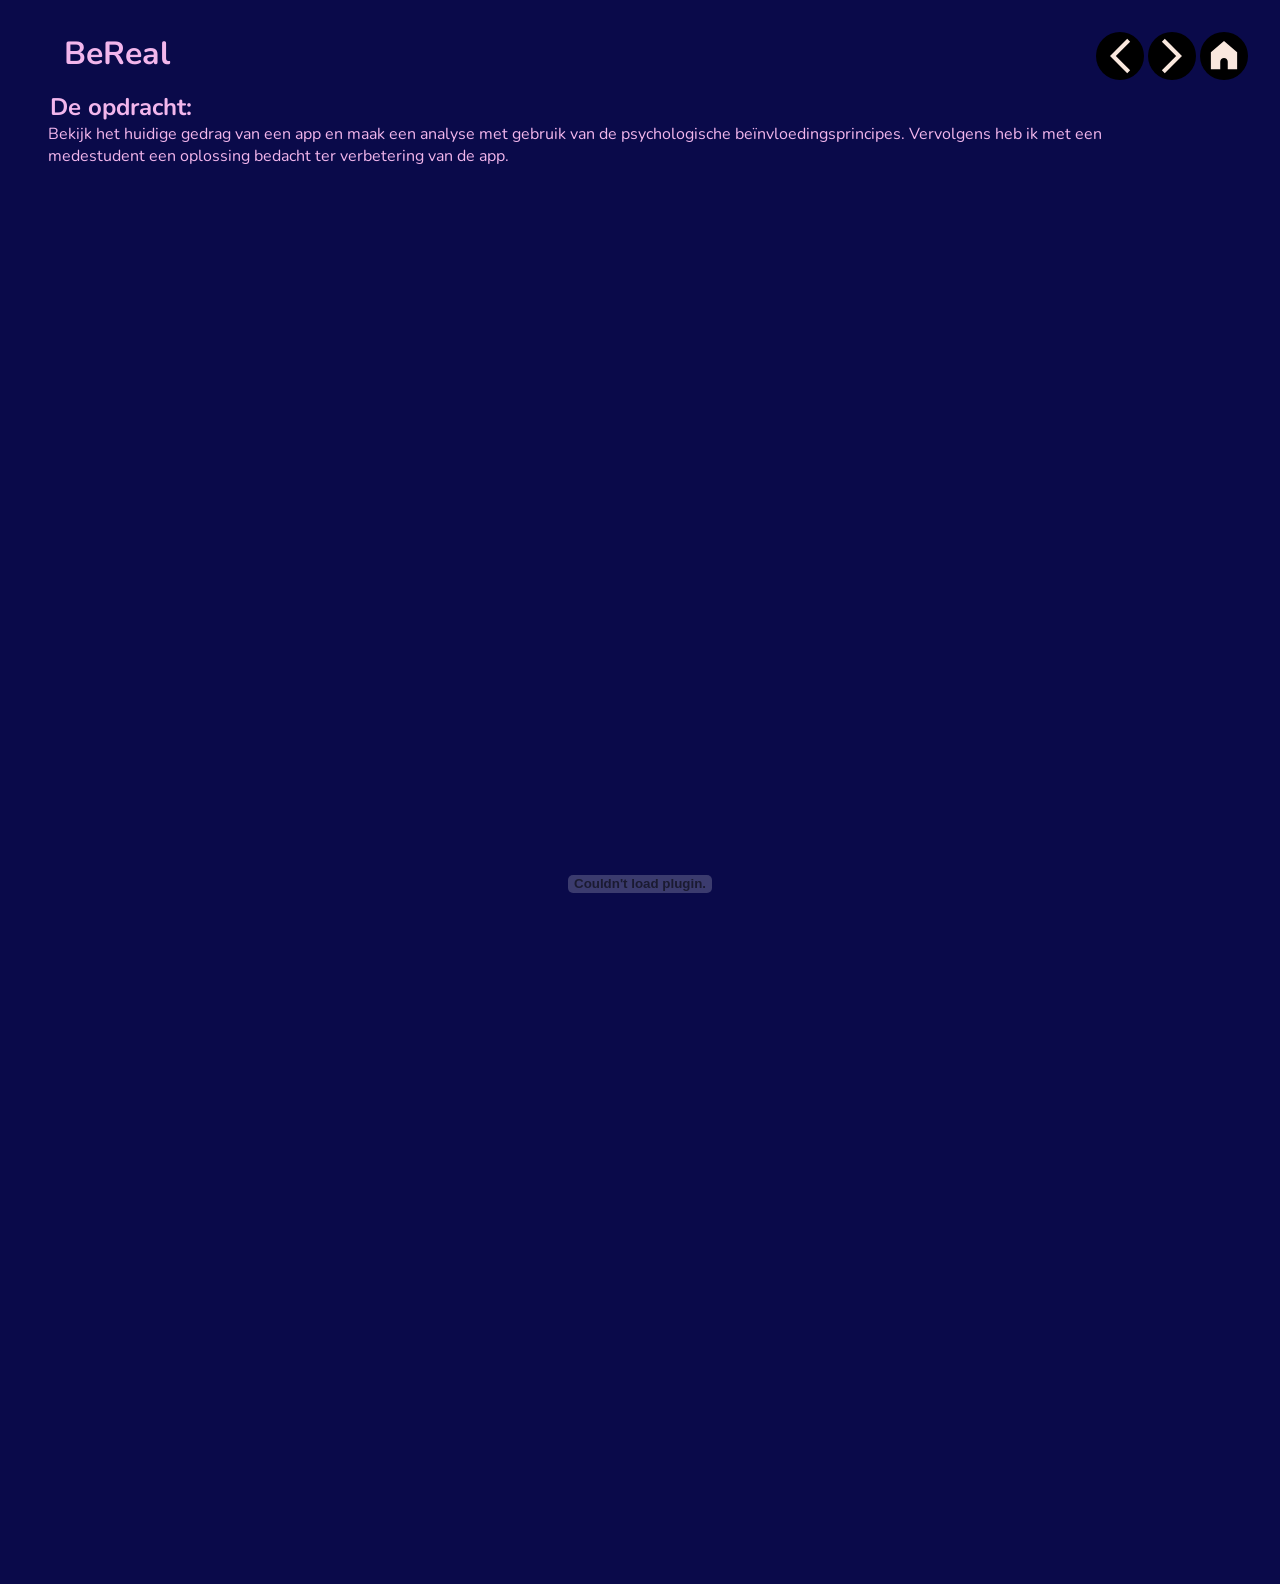
<file: bereal.html>
<!DOCTYPE html>
<html lang="en">
<head>
    <meta charset="UTF-8">
    <meta name="viewport" content="width=device-width, initial-scale=1.0">
    <link rel="stylesheet" href="style.css" />
    <title>BeReal</title>
</head>
<body>
    <h1>BeReal</h1>
    <article class="uitleg">
      <h2>De opdracht:</h2>
      <p>Bekijk het huidige gedrag van een app en maak een analyse met gebruik van de psychologische beïnvloedingsprincipes. Vervolgens heb ik met een medestudent een oplossing bedacht ter verbetering van de app.</p>
    </article>
    <embed class="bar" src="./pdf/case-analyse-eind.pdf" width="600px" height="800px"/>
    <section>
      <a href="./seepje.html" class="terug"><svg   version="1.1" id="XMLID_287_" xmlns="http://www.w3.org/2000/svg" xmlns:xlink="http://www.w3.org/1999/xlink" viewBox="-5.28 -5.28 34.56 34.56" xml:space="preserve" stroke="#FAE8DE" stroke-width="0.9600000000000002" transform="rotate(0)"><g id="SVGRepo_bgCarrier" stroke-width="0"><rect x="-5.28" y="-5.28" width="34.56" height="34.56" rx="17.28" fill="#000000" strokewidth="0"></rect></g><g id="SVGRepo_tracerCarrier" stroke-linecap="round" stroke-linejoin="round"></g><g id="SVGRepo_iconCarrier"> <g id="next"> <g> <polygon points="6.8,23.7 5.4,22.3 15.7,12 5.4,1.7 6.8,0.3 18.5,12 "></polygon> </g> </g> </g></svg></a>
      <a href="./pizza.html" class="volgende"><svg   version="1.1" id="XMLID_287_" xmlns="http://www.w3.org/2000/svg" xmlns:xlink="http://www.w3.org/1999/xlink" viewBox="-5.28 -5.28 34.56 34.56" xml:space="preserve" stroke="#FAE8DE" stroke-width="0.9600000000000002" transform="rotate(0)"><g id="SVGRepo_bgCarrier" stroke-width="0"><rect x="-5.28" y="-5.28" width="34.56" height="34.56" rx="17.28" fill="#000000" strokewidth="0"></rect></g><g id="SVGRepo_tracerCarrier" stroke-linecap="round" stroke-linejoin="round"></g><g id="SVGRepo_iconCarrier"> <g id="next"> <g> <polygon points="6.8,23.7 5.4,22.3 15.7,12 5.4,1.7 6.8,0.3 18.5,12 "></polygon> </g> </g> </g></svg></a>
      <a href="./projecten.html" class="home"><svg viewBox="-4.8 -4.8 25.60 25.60" fill="none" xmlns="http://www.w3.org/2000/svg" stroke=""><g id="SVGRepo_bgCarrier" stroke-width="0"><rect x="-4.8" y="-4.8" width="25.60" height="25.60" rx="12.8" fill="black" strokewidth="0"></rect></g><g id="SVGRepo_tracerCarrier" stroke-linecap="round" stroke-linejoin="round"></g><g id="SVGRepo_iconCarrier"> <path d="M1 6V15H6V11C6 9.89543 6.89543 9 8 9C9.10457 9 10 9.89543 10 11V15H15V6L8 0L1 6Z" fill="#FAE8DE"></path> </g></svg></a>
    </section>
    
</body>
</html>
</file>
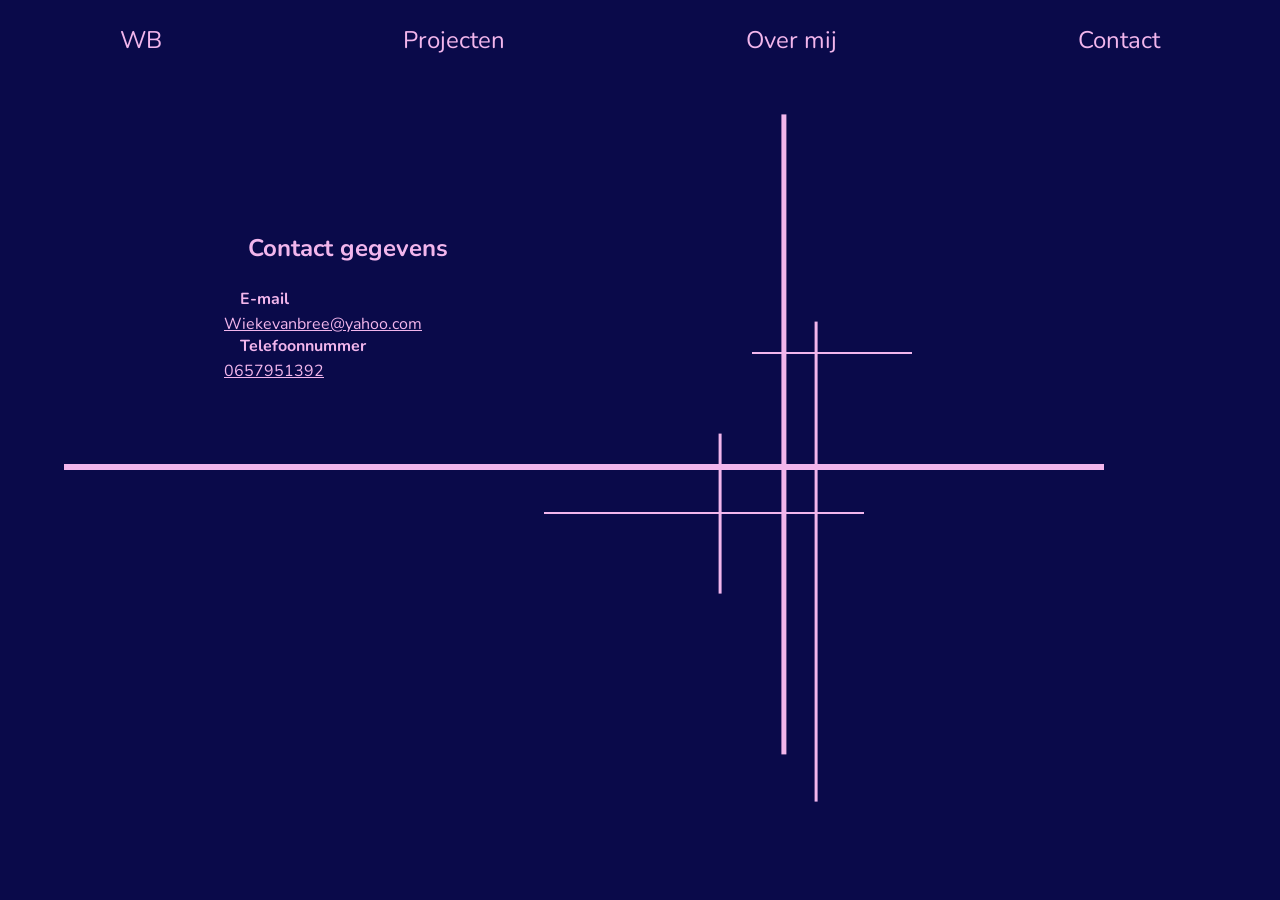
<file: contact.html>
<!DOCTYPE html>
<html lang="en">
<head>
    <meta charset="UTF-8">
    <meta name="viewport" content="width=device-width, initial-scale=1.0">
    <title>Wieke van Bree | Contact</title>
    <link rel="stylesheet" href="style.css" />
</head>
<body>
    <nav>
        <ul>
            <li><a href="./index.html">WB</a></li>
            <li><a href="./projecten.html">Projecten</a></li>
            <li><a href="./overmij.html">Over mij</a></li>
            <li><a href="./contact.html">Contact</a></li>
        </ul>
    </nav>

    <section class="contact">
        <hr>
        <hr>
        <hr>
        <hr>
        <hr>
        <hr>

        <section>
            <h2>Contact gegevens</h2>
            <p><strong>E-mail</strong></p>
            <a href="mailto:wiekevanbree@yahoo.com">Wiekevanbree@yahoo.com</a>
            <p><strong>Telefoonnummer</strong></p>
            <a href="tel:+31657951392">0657951392</a>
        </section>
    </section>
    
</body>
</html>
</file>
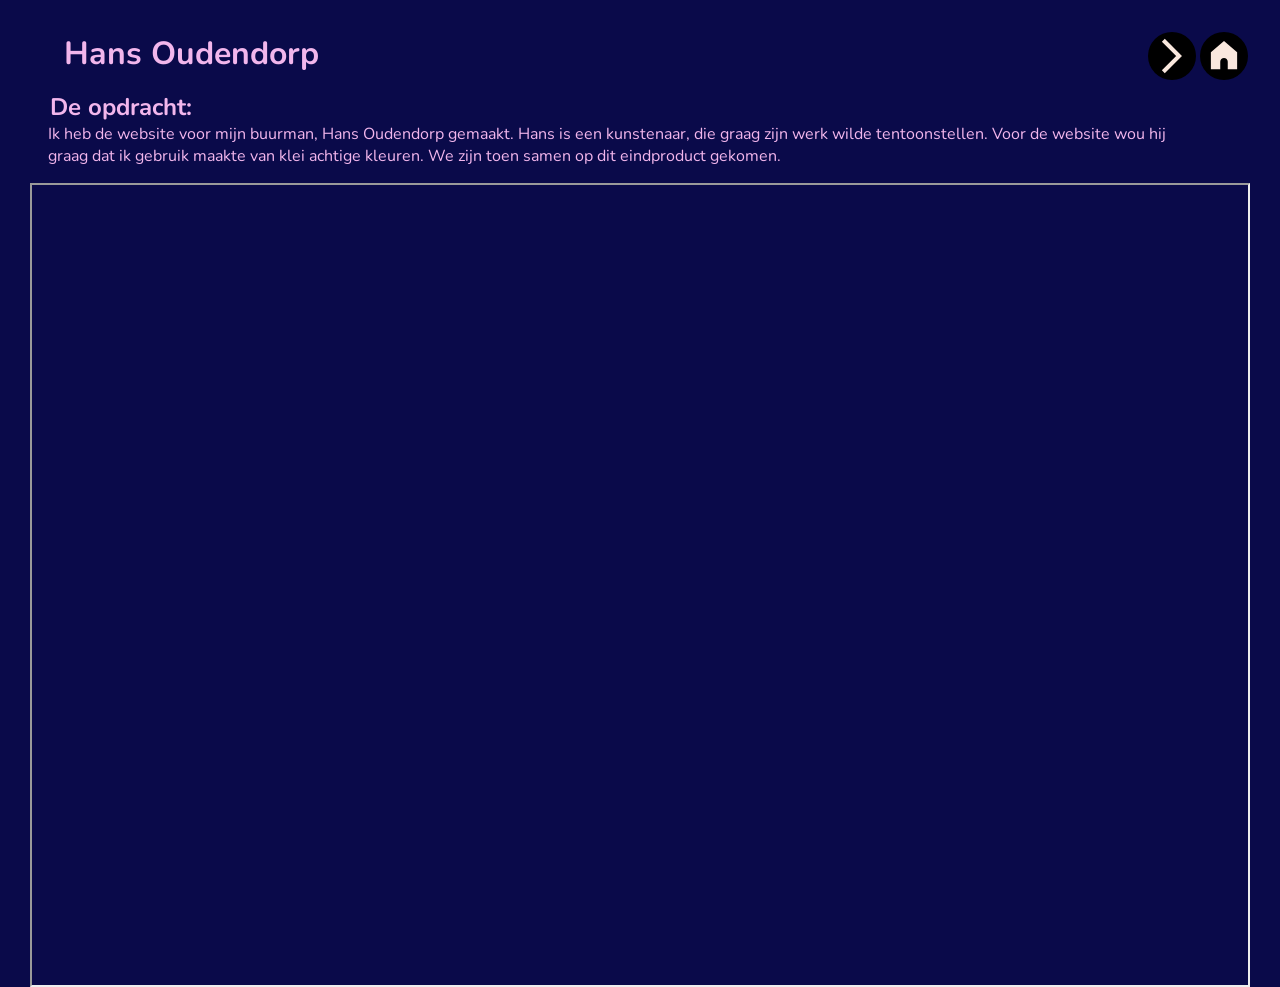
<file: hans.html>
<!DOCTYPE html>
<html lang="en">
<head>
    <meta charset="UTF-8">
    <meta name="viewport" content="width=device-width, initial-scale=1.0">
    <link rel="stylesheet" href="style.css" />
    <title> Hans Oudendorp | Wieke van Bree</title>
</head>
<body>
  <h1>Hans Oudendorp</h1>
  <article class="uitleg">
    <h2>De opdracht:</h2>
    <p>Ik heb de website voor mijn buurman, Hans Oudendorp gemaakt. Hans is een kunstenaar, die graag zijn werk wilde tentoonstellen. Voor de website wou hij graag  dat ik gebruik maakte van klei achtige kleuren. We zijn toen samen op dit eindproduct gekomen.</p>
  </article>
  <article>
    <iframe src="https://www.sculpturehansoudendorp.com" title="Website van Hans Oudendorp" class="frame-computer" allowfullscreen></iframe>
  </article>
  <section>
    <a href="./vormgeving1.html" class="volgende"><svg   version="1.1" id="XMLID_287_" xmlns="http://www.w3.org/2000/svg" xmlns:xlink="http://www.w3.org/1999/xlink" viewBox="-5.28 -5.28 34.56 34.56" xml:space="preserve" stroke="#FAE8DE" stroke-width="0.9600000000000002" transform="rotate(0)"><g id="SVGRepo_bgCarrier" stroke-width="0"><rect x="-5.28" y="-5.28" width="34.56" height="34.56" rx="17.28" fill="#000000" strokewidth="0"></rect></g><g id="SVGRepo_tracerCarrier" stroke-linecap="round" stroke-linejoin="round"></g><g id="SVGRepo_iconCarrier"> <g id="next"> <g> <polygon points="6.8,23.7 5.4,22.3 15.7,12 5.4,1.7 6.8,0.3 18.5,12 "></polygon> </g> </g> </g></svg></a>
    <a href="./projecten.html" class="home"><svg viewBox="-4.8 -4.8 25.60 25.60" fill="none" xmlns="http://www.w3.org/2000/svg" stroke=""><g id="SVGRepo_bgCarrier" stroke-width="0"><rect x="-4.8" y="-4.8" width="25.60" height="25.60" rx="12.8" fill="black" strokewidth="0"></rect></g><g id="SVGRepo_tracerCarrier" stroke-linecap="round" stroke-linejoin="round"></g><g id="SVGRepo_iconCarrier"> <path d="M1 6V15H6V11C6 9.89543 6.89543 9 8 9C9.10457 9 10 9.89543 10 11V15H15V6L8 0L1 6Z" fill="#FAE8DE"></path> </g></svg></a>
  </section>
</body>
    
</body>
</html>
</file>
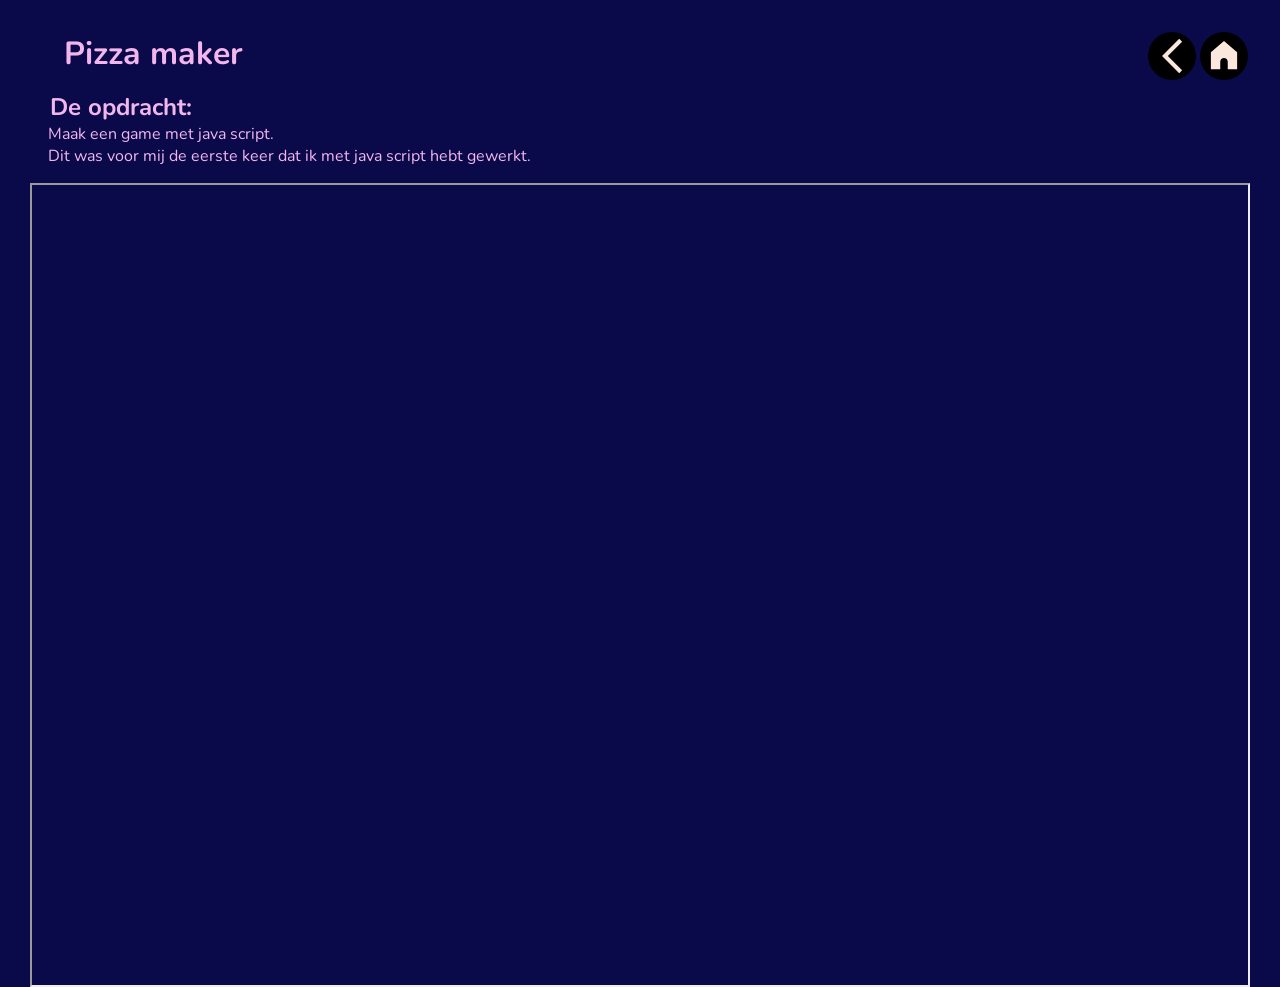
<file: pizza.html>
<!DOCTYPE html>
<html lang="en">
<head>
    <meta charset="UTF-8">
    <meta name="viewport" content="width=device-width, initial-scale=1.0">
    <link rel="stylesheet" href="style.css" />
    <title> Pizza maker | Wieke van Bree</title>
</head>
<body>

    <h1>Pizza maker</h1>
    <article class="uitleg">
      <h2>De opdracht:</h2>
      <p>Maak een game met java script.</p>
      <p>Dit was voor mij de eerste keer dat ik met java script hebt gewerkt.</p>
    </article>
    <iframe src="https://wiekev.github.io/depizzamaker/" class="frame-computer" allowfullscreen></iframe>
    <section>
      <a href="./bereal.html" class="terug"><svg   version="1.1" id="XMLID_287_" xmlns="http://www.w3.org/2000/svg" xmlns:xlink="http://www.w3.org/1999/xlink" viewBox="-5.28 -5.28 34.56 34.56" xml:space="preserve" stroke="#FAE8DE" stroke-width="0.9600000000000002" transform="rotate(0)"><g id="SVGRepo_bgCarrier" stroke-width="0"><rect x="-5.28" y="-5.28" width="34.56" height="34.56" rx="17.28" fill="#000000" strokewidth="0"></rect></g><g id="SVGRepo_tracerCarrier" stroke-linecap="round" stroke-linejoin="round"></g><g id="SVGRepo_iconCarrier"> <g id="next"> <g> <polygon points="6.8,23.7 5.4,22.3 15.7,12 5.4,1.7 6.8,0.3 18.5,12 "></polygon> </g> </g> </g></svg></a>
      <a href="./projecten.html" class="home"><svg viewBox="-4.8 -4.8 25.60 25.60" fill="none" xmlns="http://www.w3.org/2000/svg" stroke=""><g id="SVGRepo_bgCarrier" stroke-width="0"><rect x="-4.8" y="-4.8" width="25.60" height="25.60" rx="12.8" fill="black" strokewidth="0"></rect></g><g id="SVGRepo_tracerCarrier" stroke-linecap="round" stroke-linejoin="round"></g><g id="SVGRepo_iconCarrier"> <path d="M1 6V15H6V11C6 9.89543 6.89543 9 8 9C9.10457 9 10 9.89543 10 11V15H15V6L8 0L1 6Z" fill="#FAE8DE"></path> </g></svg></a>
    </section>
</body>
</html>
</file>
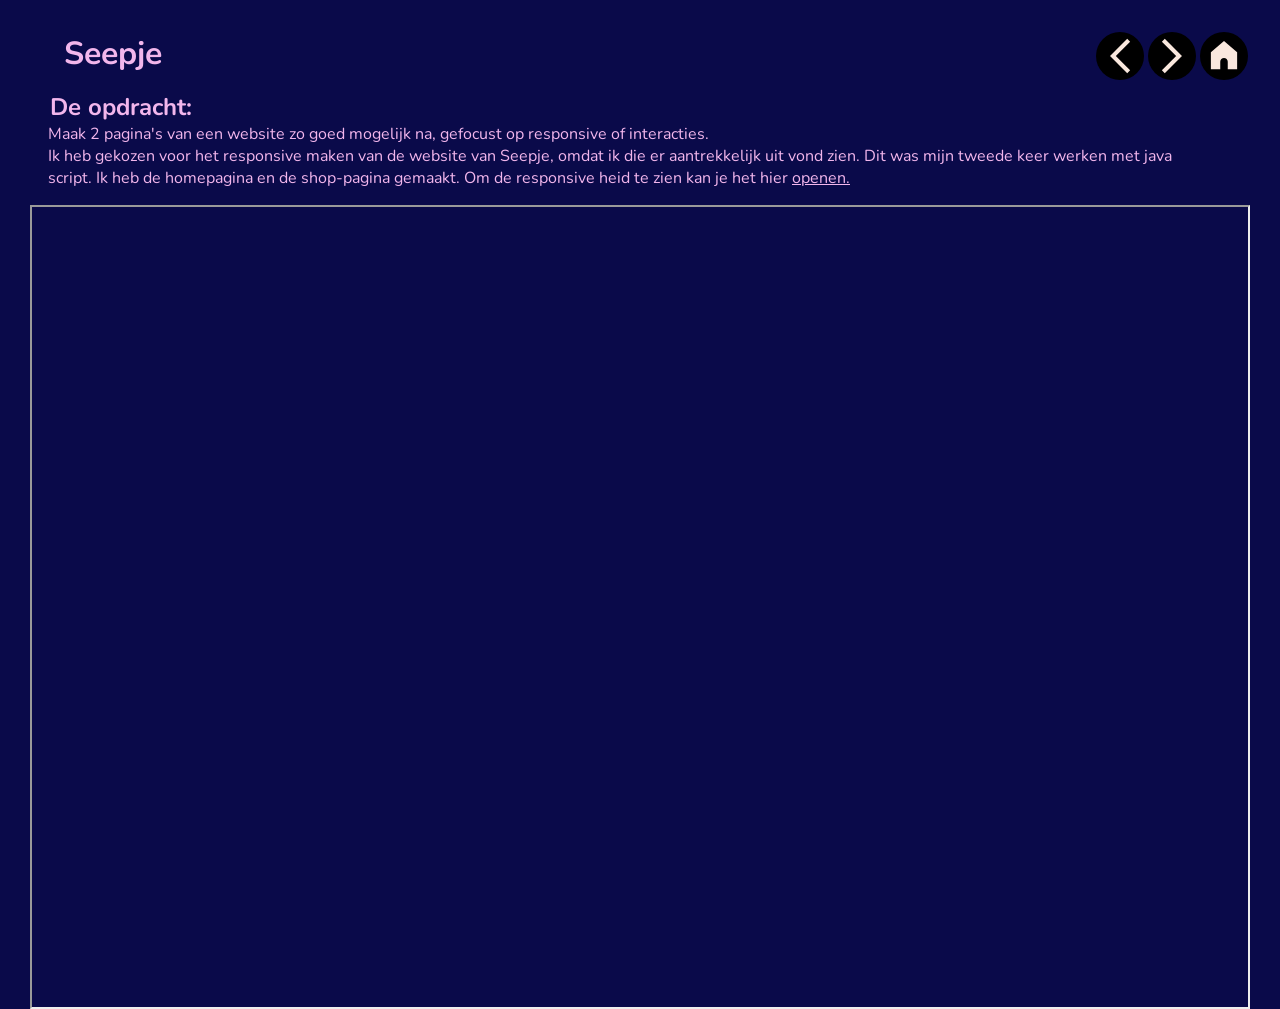
<file: seepje.html>
<!DOCTYPE html>
<html lang="en">
<head>
    <meta charset="UTF-8">
    <meta name="viewport" content="width=device-width, initial-scale=1.0">
    <link rel="stylesheet" href="style.css" />
    <title> Seepje | Wieke van Bree</title>
</head>
<body>

  <h1>Seepje</h1>
  <article class="uitleg">
    <h2>De opdracht:</h2>
    <p>Maak 2 pagina's van een website zo goed mogelijk na, gefocust op responsive of interacties.</p>
    <p>Ik heb gekozen voor het responsive maken van de website van Seepje, omdat ik die er aantrekkelijk uit vond zien. Dit was mijn tweede keer werken met java script. Ik heb de homepagina en de shop-pagina gemaakt. Om de responsive heid te zien kan je het hier <a href="https://wiekev.github.io/fed-eind1/" target="_blank">openen.</a></p>
  </article>
  <iframe src="https://wiekev.github.io/fed-eind1/" class="frame-computer" allowfullscreen></iframe>
  <section>
    <a href="./vormgeving1.html" class="terug"><svg   version="1.1" id="XMLID_287_" xmlns="http://www.w3.org/2000/svg" xmlns:xlink="http://www.w3.org/1999/xlink" viewBox="-5.28 -5.28 34.56 34.56" xml:space="preserve" stroke="#FAE8DE" stroke-width="0.9600000000000002" transform="rotate(0)"><g id="SVGRepo_bgCarrier" stroke-width="0"><rect x="-5.28" y="-5.28" width="34.56" height="34.56" rx="17.28" fill="#000000" strokewidth="0"></rect></g><g id="SVGRepo_tracerCarrier" stroke-linecap="round" stroke-linejoin="round"></g><g id="SVGRepo_iconCarrier"> <g id="next"> <g> <polygon points="6.8,23.7 5.4,22.3 15.7,12 5.4,1.7 6.8,0.3 18.5,12 "></polygon> </g> </g> </g></svg></a>
    <a href="./bereal.html" class="volgende"><svg   version="1.1" id="XMLID_287_" xmlns="http://www.w3.org/2000/svg" xmlns:xlink="http://www.w3.org/1999/xlink" viewBox="-5.28 -5.28 34.56 34.56" xml:space="preserve" stroke="#FAE8DE" stroke-width="0.9600000000000002" transform="rotate(0)"><g id="SVGRepo_bgCarrier" stroke-width="0"><rect x="-5.28" y="-5.28" width="34.56" height="34.56" rx="17.28" fill="#000000" strokewidth="0"></rect></g><g id="SVGRepo_tracerCarrier" stroke-linecap="round" stroke-linejoin="round"></g><g id="SVGRepo_iconCarrier"> <g id="next"> <g> <polygon points="6.8,23.7 5.4,22.3 15.7,12 5.4,1.7 6.8,0.3 18.5,12 "></polygon> </g> </g> </g></svg></a>
    <a href="./projecten.html" class="home"><svg viewBox="-4.8 -4.8 25.60 25.60" fill="none" xmlns="http://www.w3.org/2000/svg" stroke=""><g id="SVGRepo_bgCarrier" stroke-width="0"><rect x="-4.8" y="-4.8" width="25.60" height="25.60" rx="12.8" fill="black" strokewidth="0"></rect></g><g id="SVGRepo_tracerCarrier" stroke-linecap="round" stroke-linejoin="round"></g><g id="SVGRepo_iconCarrier"> <path d="M1 6V15H6V11C6 9.89543 6.89543 9 8 9C9.10457 9 10 9.89543 10 11V15H15V6L8 0L1 6Z" fill="#FAE8DE"></path> </g></svg></a>
  </section>
</body>
</html>
</file>
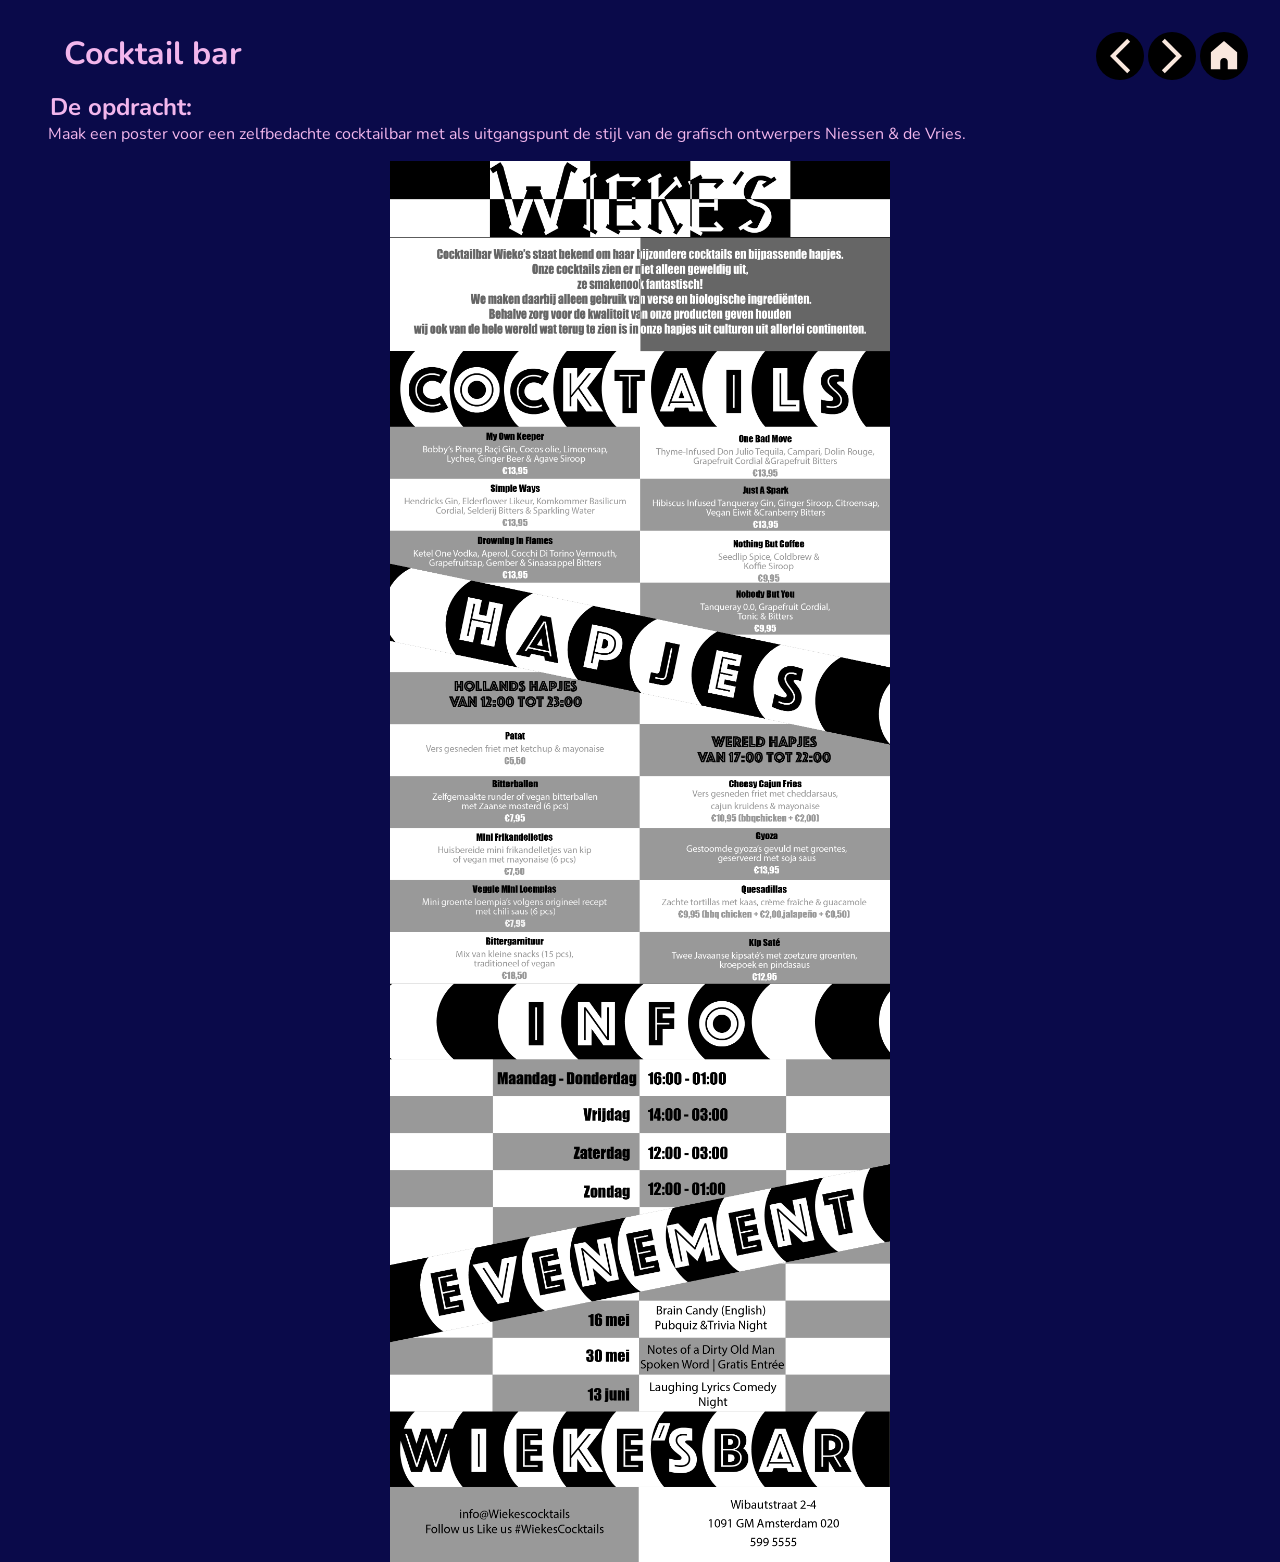
<file: vormgeving1.html>
<!DOCTYPE html>
<html lang="en">
<head>
    <meta charset="UTF-8">
    <meta name="viewport" content="width=device-width, initial-scale=1.0">
    <link rel="stylesheet" href="style.css" />
    <title>Vormgeving | Wieke van Bree</title>
</head>
<body>

  <h1>Cocktail bar</h1>
    <article class="uitleg">
      <h2>De opdracht:</h2>
      <p>Maak een poster voor een zelfbedachte cocktailbar met als uitgangspunt de stijl van de grafisch ontwerpers  Niessen & de Vries.</p>
    </article>
    <img class="bar" src="./pdf/onepage-voormgeving-klein.png"/>

    
  <section>
    <a href="./hans.html" class="terug"><svg   version="1.1" id="XMLID_287_" xmlns="http://www.w3.org/2000/svg" xmlns:xlink="http://www.w3.org/1999/xlink" viewBox="-5.28 -5.28 34.56 34.56" xml:space="preserve" stroke="#FAE8DE" stroke-width="0.9600000000000002" transform="rotate(0)"><g id="SVGRepo_bgCarrier" stroke-width="0"><rect x="-5.28" y="-5.28" width="34.56" height="34.56" rx="17.28" fill="#000000" strokewidth="0"></rect></g><g id="SVGRepo_tracerCarrier" stroke-linecap="round" stroke-linejoin="round"></g><g id="SVGRepo_iconCarrier"> <g id="next"> <g> <polygon points="6.8,23.7 5.4,22.3 15.7,12 5.4,1.7 6.8,0.3 18.5,12 "></polygon> </g> </g> </g></svg></a>
    <a href="./seepje.html" class="volgende"><svg   version="1.1" id="XMLID_287_" xmlns="http://www.w3.org/2000/svg" xmlns:xlink="http://www.w3.org/1999/xlink" viewBox="-5.28 -5.28 34.56 34.56" xml:space="preserve" stroke="#FAE8DE" stroke-width="0.9600000000000002" transform="rotate(0)"><g id="SVGRepo_bgCarrier" stroke-width="0"><rect x="-5.28" y="-5.28" width="34.56" height="34.56" rx="17.28" fill="#000000" strokewidth="0"></rect></g><g id="SVGRepo_tracerCarrier" stroke-linecap="round" stroke-linejoin="round"></g><g id="SVGRepo_iconCarrier"> <g id="next"> <g> <polygon points="6.8,23.7 5.4,22.3 15.7,12 5.4,1.7 6.8,0.3 18.5,12 "></polygon> </g> </g> </g></svg></a>
    <a href="./projecten.html" class="home"><svg viewBox="-4.8 -4.8 25.60 25.60" fill="none" xmlns="http://www.w3.org/2000/svg" stroke=""><g id="SVGRepo_bgCarrier" stroke-width="0"><rect x="-4.8" y="-4.8" width="25.60" height="25.60" rx="12.8" fill="black" strokewidth="0"></rect></g><g id="SVGRepo_tracerCarrier" stroke-linecap="round" stroke-linejoin="round"></g><g id="SVGRepo_iconCarrier"> <path d="M1 6V15H6V11C6 9.89543 6.89543 9 8 9C9.10457 9 10 9.89543 10 11V15H15V6L8 0L1 6Z" fill="#FAE8DE"></path> </g></svg></a>
  </section>
</body>
</html>
</file>
<file: style.css>
*{
    padding: 0;
    margin: 0;
}

:root{
    --achtergrond: #0A0A4A;  
    --headertext: #F2B6EC;
    --text: ;
}

body{
    background-color: var(--achtergrond);
    overflow-x: hidden;
}

p, h1, h2, li, a{
    font-family: nunito;
    color: var(--headertext);
}



hr{
    overflow-x: hidden;
}



/* ***************
**      nav     **
*************** */


ul{
    display: flex;
    justify-content: space-around;
}

li{
    list-style: none;
    margin: 1em;
    font-size: 1.5em;
}

nav a{
    text-decoration: none;
}


/* ***************
**    header    **
*************** */


header{
    height: 100vh; 
    position: relative;
}

header h1{
    position: absolute;
    top: 6em;
    left: 1em;
    font-size: 4em;
    color: var(--headertext);
}

header img{
    position: absolute;
    top: 11em;
    right: 10%;
    width: 15em;
    z-index: 10;
}

header hr{
    background-color: var(--headertext);
    overflow-x: hidden;
    z-index: 1;
}

header hr:first-of-type{
    overflow-x: hidden;
    position: absolute;
    top: 33em;
    border: none;
    height: 1em;
    width: 100vw;
}

header hr:nth-of-type(2){
    position: absolute;
    top: 28em;
    border: none;
    height: 0.5em;
    width: 20em;
    rotate: 90deg;
}

header hr:nth-of-type(3){
    position: absolute;
    top: 23em;
    left: 2em;
    border: none;
    height: 0.4em;
    width: 30em;
}

header hr:nth-of-type(4){
    position: absolute;
    top: 33em;
    left: 40em;
    border: none;
    height: 0.3em;
    width: 15em;
    rotate: 90deg;
}

header hr:nth-of-type(5){
    position: absolute;
    top: 30em;
    left: 57em;
    border: none;
    height: 0.7em;
    width: 50em;
    rotate: 90deg;
}

header hr:nth-of-type(6){
    position: absolute;
    top: 9em;
    left: 57em;
    border: none;
    height: 0.3em;
    width: 30em;
}

header hr:nth-of-type(7){
    overflow-x: hidden;
    position: absolute;
    top: 38em;
    left: 70em;
    border: none;
    height: 0.5em;
    width: 25em;
}

header hr:nth-of-type(8){
    position: absolute;
    top: 28em;
    left: -0.2em;
    border: none;
    height: 0.3em;
    width: 16em;
    rotate: 90deg;
}

header hr:nth-of-type(9){
    position: absolute;
    top: 7em;
    left: 66em;
    border: none;
    height: 0.2em;
    width: 20em;
}

header hr:nth-of-type(10){
    position: absolute;
    top: 30em;
    left: 66em;
    border: none;
    height: 0.3em;
    width: 35em;
    rotate: 90deg;
    
}


/*   @media   */

@media screen and (max-width: 1150px) {
    header h1{
        top: 6em;
        font-size: 2.5em;
        left: 3em;
    }

    header img{
        top: 27em;
        left: 35%;
    }

    header hr:first-of-type{
        top: 23em;
        height: 1em;
        width: 100vw;
    }
    
    header hr:nth-of-type(2){
        top: 20em;
        height: 0.5em;
        width: 20em;
        rotate: 90deg;
    }
    
    header hr:nth-of-type(3){
        top: 23em;
        left: 2em;
        height: 0.4em;
        width: 30em;
    }
    
    header hr:nth-of-type(4){
        top: 25em;
        left: 40em;
        height: 0.3em;
        width: 15em;
        rotate: 90deg;
    }
    
    header hr:nth-of-type(5){
        top: 30em;
        left: 19em;
        height: 0.7em;
        width: 50em;
        rotate: 90deg;
    }
    
    header hr:nth-of-type(6){
        display: none;
    }
    
    header hr:nth-of-type(7){
        top: 50em;
        left: 24em;
        height: 0.5em;
        width: 25em;
    }
    
    header hr:nth-of-type(8){
        top: 20em;
        left: -0.2em;
        height: 0.3em;
        width: 16em;
        rotate: 90deg;
    }
    
    header hr:nth-of-type(9){
        display: none;
    }
    
    header hr:nth-of-type(10){
        display: none;
        
    }

}

@media screen and (max-width: 670px) {
    header h1{
        top: 8em;
        font-size: 2em;
        left: 0.5em;
    }

    header img{
        top: 27em;
        left: 25%;
    }

    header hr:first-of-type{
        top: 23em;
        height: 1em;
        width: 100vw;
    }
    
    
    header hr:nth-of-type(3){
        display: none;
    }
    
    header hr:nth-of-type(4){
        display: none;
    }
    
    header hr:nth-of-type(5){
        display: none;
    }
    
    header hr:nth-of-type(6){
        display: none;
    }
    
    header hr:nth-of-type(7){
        display: none;
    }
    
    
    header hr:nth-of-type(9){
        display: none;
    }
    
    header hr:nth-of-type(10){
        display: none;
        
    }

    header hr:nth-of-type(2){
        left: -6em;
    }

    header hr:nth-of-type(8){
        left: -6em;
    }


}



/* ***************
**     main     **
*************** */

main > p{
    margin-top: 2em;
    margin-left: 7em;
    width: 70em;
}



/* ************* */
/*   tijdlijn    */
/* ************* */

.tijdlijn-foto{
    position: relative;
    margin-top: 7em;
    margin-left: 4em;
}

.tijdlijn-foto{
    display: grid;
    grid-template-columns: 1fr 1fr 1fr 1fr 1fr 1fr 1fr;
}


.tijdlijn-foto hr{
    width: 90em;
    margin-right: 2em;
    height: 0.5em;
    position: absolute;
    left: 2.5em;
    top: 0.4em;
    background-color: var(--headertext);
    border-radius: 3em;
    border: none;
    overflow-x: hidden;
}

.tijdlijn-foto article{
    width: 10em;
    margin-left: 2em;
}

.tijdlijn-foto article div{
    width: 1em;
    height: 1em;
    border-radius: 30em;
    background-color: var(--headertext);
    border-color: black;
    border: solid 2px;
}

.tijdlijn-foto article:nth-of-type(2) img{
    width: 8em;
}

.tijdlijn-foto article:nth-of-type(3) img{
    width: 8cap;
}

.tijdlijn-foto article:nth-of-type(4) img{
    width: 8em;
}

.tijdlijn-foto article:nth-of-type(5) img{
    width: 8em;
}

.tijdlijn-foto article:nth-of-type(6) img{
    width: 4em;
}
.tijdlijn-foto article:nth-of-type(6) p{
    margin-top: 1em;
}


/* textvlaken */

.tijdlijn-text{
    display: grid;
    grid-template-columns: 1fr 1fr 1fr 1fr 1fr 1fr;
}

.tijdlijn-text article:nth-of-type(1){
    display: none;
    position: relative;
}

.tijdlijn-text article:nth-of-type(1) p{
    position: absolute;
    top: -10em;
    left: 1em;
    background-color:  #5350B0;
    color: #FAE8DE;
    width: 15em;
    height: 2em;
    padding-left: 0.5em;
    padding-top: 0.5em;
}


.tijdlijn-text article:nth-of-type(2){
    display: none;
    position: relative;
}

.tijdlijn-text article:nth-of-type(2) p{
    position: absolute;
    top: -12em;
    left: 15em;
    background-color:  #5350B0;
    color: #FAE8DE;
    width: 15em;
    height: 4em;
    padding-left: 0.5em;
    padding-top: 0.5em;
}

.tijdlijn-text article:nth-of-type(3){
    display: none;
    position: relative;
}

.tijdlijn-text article:nth-of-type(3) p{
    position: absolute;
    top: -12em;
    left: 30em;
    background-color: #5350B0;
    color: #FAE8DE;
    width: 20em;
    height: 4em;
    padding-left: 0.5em;
    padding-top: 0.5em;
}

.tijdlijn-text article:nth-of-type(4){
    display: none;
    position: relative;
}

.tijdlijn-text article:nth-of-type(4) p{
    position: absolute;
    top: -12em;
    left: 40em;
    background-color:  #5350B0;
    color: #FAE8DE;
    width: 18em;
    height: 4em;
    padding-left: 0.5em;
    padding-top: 0.5em;
}

.tijdlijn-text article:nth-of-type(5){
    display: none;
    position: relative;
}

.tijdlijn-text article:nth-of-type(5) p{
    position: absolute;
    top: -12em;
    left: 55em;
    background-color:  #5350B0;
    color: #FAE8DE;
    width: 18em;
    height: 4em;
    padding-left: 0.5em;
    padding-top: 0.5em;
}

.tijdlijn-text article:nth-of-type(6){
    display: none;
    position: relative;
}

.tijdlijn-text article:nth-of-type(6) p{
    position: absolute;
    top: -13em;
    left: 65em;
    background-color:  #5350B0;
    color: #FAE8DE;
    width: 15em;
    height: 5em;
    padding-left: 0.5em;
    padding-top: 0.5em;
}

.tijdlijn-text article:nth-of-type(7){
    display: none;
    position: relative;
}

.tijdlijn-text article:nth-of-type(7) p{
    position: absolute;
    top: -11em;
    left: 70em;
    background-color:  #5350B0;
    color: #FAE8DE;
    width: 15em;
    height: 3em;
    padding-left: 0.5em;
    padding-top: 0.5em;
}


/* **************** */
/*   vaardigheden   */
/* **************** */



.vaardigheden{
    position: relative;
    top: 10em;
    left: 10em;
    width: 20em;
}

.vaardigheden article:first-of-type{
    margin: 1em;
    position: absolute;
    top: 3em;
}

.vaardigheden article:nth-of-type(2){
    margin: 1em;
    position: absolute;
    top: 3em;
    left: 15em;
}


.vaardigheden ul article li{
    margin-bottom: 1em;
    margin-left: 2em;
    list-style: none;
}



.vaardigheden article div:first-of-type{
    border: var(--headertext);
    border-style: solid;
    width: 7em;
    height: 1em;
    display: block;
    border-radius: 1em;
}


.vaardigheden article:first-of-type li:first-of-type div:nth-of-type(2){
    width: 6.5em;
    height: 1.2em;
    background-color: var(--headertext);
    border-radius: 1em;
    position: absolute;
    top: 2.4em;
}

.vaardigheden article:first-of-type li:nth-of-type(2) div:nth-of-type(2){
    width: 6em;
    height: 1.2em;
    background-color: var(--headertext);
    border-radius: 1em;
    position: absolute;
    top: 5.95em;
}

.vaardigheden article:first-of-type li:nth-of-type(3) div:nth-of-type(2){
    width: 4em;
    height: 1.2em;
    background-color: var(--headertext);
    border-radius: 1em;
    position: absolute;
    top: 9.5em;
}

.vaardigheden article:first-of-type li:nth-of-type(4) div:nth-of-type(2){
    width: 6em;
    height: 1.2em;
    background-color: var(--headertext);
    border-radius: 1em;
    position: absolute;
    top: 13.1em;
}

.vaardigheden article:nth-of-type(2) li:first-of-type div:nth-of-type(2){
    width: 3.5em;
    height: 1.2em;
    background-color: var(--headertext);
    border-radius: 1em;
    position: absolute;
    top: 2.35em;
}

.vaardigheden article:nth-of-type(2) li:nth-of-type(2) div:nth-of-type(2){
    width: 4.5em;
    height: 1.2em;
    background-color: var(--headertext);
    border-radius: 1em;
    position: absolute;
    top: 5.95em;
}

.vaardigheden article:nth-of-type(2) li:nth-of-type(3) div:nth-of-type(2){
    width: 3.5em;
    height: 1.2em;
    background-color: var(--headertext);
    border-radius: 1em;
    position: absolute;
    top: 9.5em;
} 

.vaardigheden article:nth-of-type(2) li:nth-of-type(4) div:nth-of-type(2){
    width: 7.2em;
    height: 1.2em;
    background-color: var(--headertext);
    border-radius: 1em;
    position: absolute;
    top: 13.1em;
} 






/* ********** */
/*   hobby's  */
/* ********** */


main section:nth-of-type(4) article{
    position: relative;
    color: var(--headertext);
    font-size: 3em;
    left: 16em;
    top: 5em;
}

main section:nth-of-type(4) h2{
    position: absolute;
    left: 30em;
    top: 22.4em;
}

main section:nth-of-type(4) article p:first-of-type{
    position: absolute;
    left: 0.3em;
    top: 0.2em;
    text-decoration: underline;
    text-decoration-thickness: 5px;
}


main section:nth-of-type(4) article p:nth-of-type(2){
    position: absolute;
    transform: rotate(-0.25turn);
    left: 2em;
    text-decoration: overline;
    text-decoration-thickness: 5px;
}

main section:nth-of-type(4) article p:nth-of-type(3){
    position: absolute;
    transform: rotate(-0.25turn);
    top: 3em;
    text-decoration: underline;
    text-decoration-thickness: 5px;
}

main section:nth-of-type(4) article p:nth-of-type(4){
    position: absolute;
    top: 2.5em;
    left: 3em;
    text-decoration: overline;
    text-decoration-thickness: 5px;
} 

main section:nth-of-type(4) article p:nth-of-type(5){
    position: absolute;
    top: 3.5em;
    left: 3em;
    text-decoration: overline;
    text-decoration-thickness: 5px;
}



/* ************* */
/*   projecten   */
/* ************* */

.projecten-grid article img{
    width: 20em;
    height: 20em;
    border: 5px var(--headertext);
    border-style: solid;
}

.projecten-grid{
    display: grid;
    justify-content: center;
    grid-template-rows: repeat(2, 1fr);
    gap: 15px;
    
}


.projecten-grid article:first-of-type{
    grid-column: 2 / span 2;
    
}

.projecten-grid article:nth-of-type(2){
    grid-column: 4 / span 2;
}

.projecten-grid article:nth-of-type(3){
    grid-column: 1 / span 2;
    grid-row-start: 2;
}

.projecten-grid article:nth-of-type(4){
    grid-column: 3 / span 2;
    grid-row-start: 2;
}

.projecten-grid article:nth-of-type(5){
    grid-column: 5 / span 2;
    grid-row-start: 2;
}

/*   @media  */

@media screen and (max-width: 1050px){
    
.projecten-grid{
    display: grid;
    justify-content: center;
    grid-template-columns: 1fr 5fr 5fr 1fr;
    grid-template-rows: repeat(3, 1fr);
    gap: 15px;
}

.projecten-grid article:first-of-type{
    grid-row-start: 1;
    grid-column-start: 2;
}

.projecten-grid article:nth-of-type(2) {
    grid-row-start: 1;
    grid-column-start: 3;
}

.projecten-grid article:nth-of-type(3) {
    grid-row-start: 2;
    grid-column-start: 2;
}

.projecten-grid article:nth-of-type(4) {
    grid-row-start: 2;
    grid-column-start: 3;
}

.projecten-grid article:nth-of-type(5) {
    grid-row-start: 3;
    grid-column-start: 2;
}
        
}

@media screen and (max-width: 800px){
    
    .projecten-grid{
        display: grid;
        margin: auto;
        grid-template-columns: 20em;
        grid-template-rows: repeat(5 ,1fr);
        gap: 15px;
    }
    
    .projecten-grid article:first-of-type{
        grid-row-start: 1;
        grid-column-start: 1;
    }
    
    .projecten-grid article:nth-of-type(2) {
        grid-row-start: 2;
        grid-column-start: 1;
    }
    
    .projecten-grid article:nth-of-type(3) {
        grid-row-start: 3;
        grid-column-start: 1;
    }
    
    .projecten-grid article:nth-of-type(4) {
        grid-row-start: 4;
        grid-column-start: 1;
    }
    
    .projecten-grid article:nth-of-type(5) {
        grid-row-start: 5;
        grid-column-start: 1;
    }
            
    }


/* ************* */
/*     footer    */
/* ************* */


.contact section{
    position: relative;
    left: -50em;
    top: 5em; 
}

.contact section h2{
    margin-left: 1em;
    padding-top: 5em;
    margin-bottom: 1em;
    color: var(--headertext);
}

.contact section p, footer section a{
    margin-left: 1em;
    margin-bottom: 0.2em;
    color: var(--headertext);
}

.contact section p{
    margin-left: 1em;
}

.contact hr{
    background-color: var(--headertext);
    overflow: hidden;
}

.contact hr:first-of-type{
    position: absolute;
    border: none;
    height: 0.3em;
    width: 40em;
    rotate: 90deg;
    left: -35em;
    top: 25em;
}

.contact hr:nth-of-type(2){
    position: absolute;
    border: none;
    height: 0.2em;
    width: 30em;
    rotate: 90deg;
    left: -28em;
    top: 33em;
}

.contact hr:nth-of-type(3){
    position: absolute;
    border: none;
    height: 0.1em;
    width: 20em;
    top: 30em;
    left: -30em;
}

.contact hr:nth-of-type(4){
    position: absolute;
    border: none;
    height: 0.1em;
    width: 10em;
    top: 20em;
    left: -17em;
}

.contact hr:nth-of-type(5){
    position: absolute;
    border: none;
    height: 0.4em;
    width: 65em;
    top: 27em;
    left: -60em;
}

.contact hr:nth-of-type(6){
    position: absolute;
    border: none;
    height: 0.2em;
    width: 10em;
    top: 30em;
    left: -24em;
    rotate: 90deg;

}



/* ************* */
/*     hans      */
/* ************* */

h1{
    margin-top: 1em;
    margin-left: 2em;
}

h2{
    margin-left: 1.4em;
}

p{
    margin-left: 2em;
}

body > section{
    position: absolute;
    top: 2em;
    right: 2em;
}

.volgende svg{
    width: 3em;
    fill: #FAE8DE;
}

.terug svg{
    width: 3em;
    fill: #FAE8DE;
    transform: rotate(180deg);
}

.home svg{
    width: 3em;
}

.frame-computer{
    width: 95%;
    height: 800px;
    display: block;
    margin: auto;
}



/* ************* */
/*  vormgeving   */
/* ************* */



.bar{
    width: 500px;
    height: 1401px;
    display: block;
    margin: auto;
}

.uitleg{
    margin: 1em;
    margin-right: 5em;
    display: block;
}





@font-face {
    font-family: "nunito";
    src: url(./fonts/nunito/Nunito-VariableFont_wght.ttf);
}
</file>
